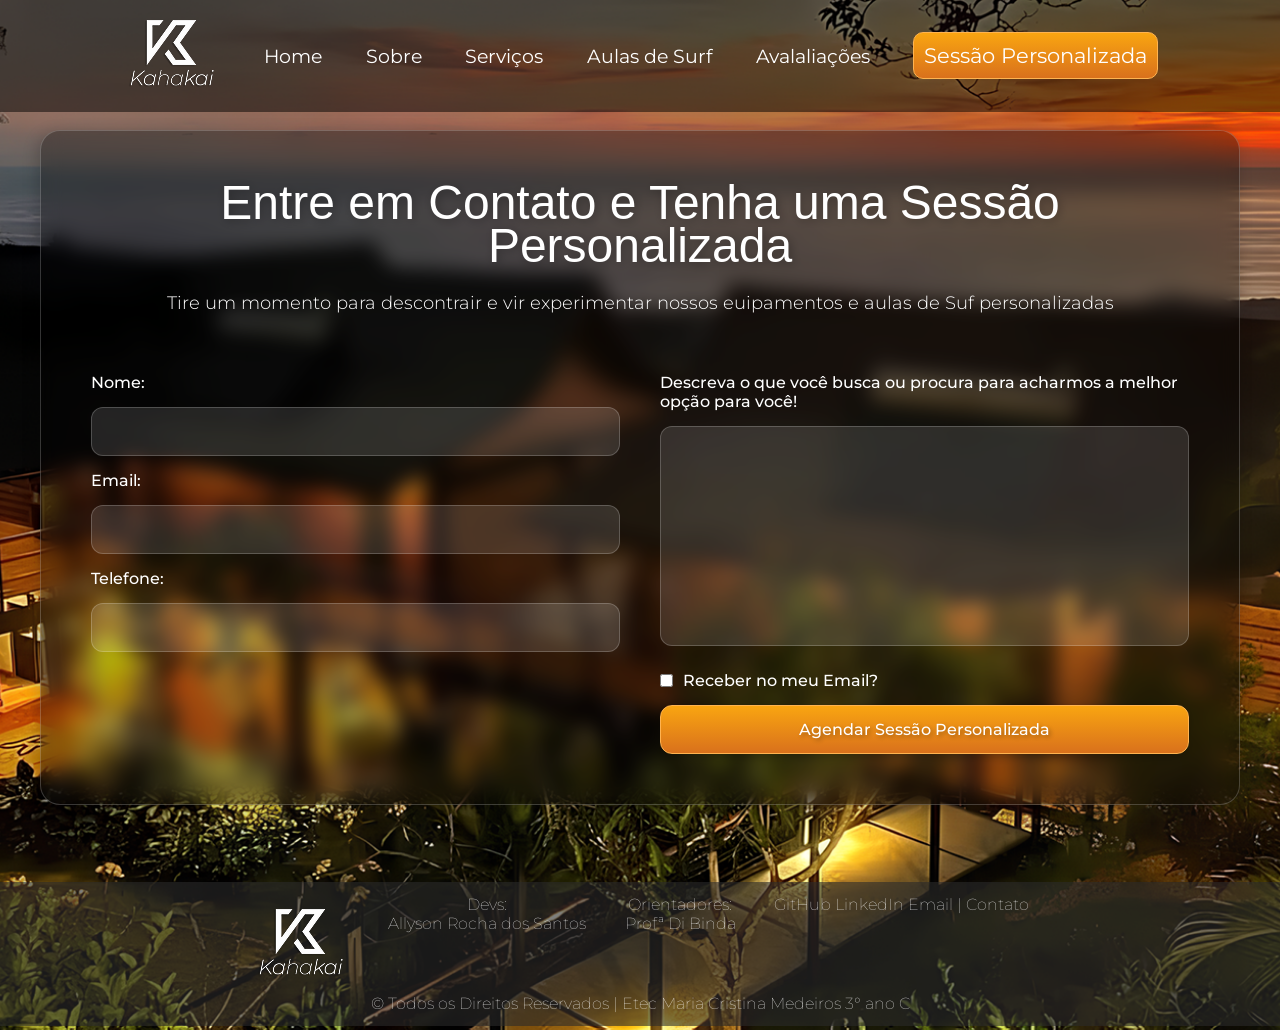
<file: contato.html>
<!DOCTYPE html>
<html lang="pt-br">
<head>
    <meta charset="UTF-8">
    <meta name="viewport" content="width=device-width, initial-scale=1.0">
    <link rel="stylesheet" href="style.css">
    <link rel="preconnect" href="https://fonts.googleapis.com">
    <link rel="preconnect" href="https://fonts.gstatic.com" crossorigin>
    <link href="https://fonts.googleapis.com/css2?family=Cinzel:wght@400..900&display=swap" rel="stylesheet">
    <link rel="preconnect" href="https://fonts.googleapis.com">
    <link rel="preconnect" href="https://fonts.gstatic.com" crossorigin>
    <link href="https://fonts.googleapis.com/css2?family=Montserrat:ital,wght@0,100..900;1,100..900&display=swap" rel="stylesheet">
    <link rel="stylesheet" href="stylebg.css">
    <title>Kahakai</title>
</head>

<body>
    <nav class="menu-navbar">
        <img class="logo" src="assets/imgs/Kahakai - PROTOTIPO GCW 1.png" alt="logo da empresa" srcset="">
        <p class="item-nav"><a href="index.html">Home</a></p>
        <p class="item-nav"><a href="index.html#sobre">Sobre</a></p>
        <p class="item-nav"><a href="index.html#servicos">Serviços</a></p>
        <p class="item-nav"><a href="index.html#aulas-surf">Aulas de Surf</a></p>
        <p class="item-nav"><a href="index.html#avaliacoes">Avalaliações</a></p>
        <button class="btn-reservar" type="button"><a href="contato.html">Sessão Personalizada</a></button>
    </nav>
    <form action="" method="post">
        <h1 style="font-size: 3rem; font-family: 'Google Sans Flex', sans-serif; font-optical-sizing: auto; font-style: normal; font-variation-settings: 'slnt' 0, 'wdth' 100, 'GRAD' 0, 'ROND' 0;">Entre em Contato e Tenha uma Sessão Personalizada</h1>
        <p>Tire um momento para descontrair e vir experimentar nossos euipamentos e aulas de Suf personalizadas</p>

        <div class="column">
            <label for="the-name">Nome:</label>
            <input type="text" name="name" id="the-name">

            <label for="the-email">Email:</label>
            <input type="email" name="email" id="the-email">

            <label for="the-phone">Telefone:</label>
            <input type="tel" name="phone" id="the-phone">
        </select>
        </div>
        <div class="column">
            <label for="the-message">Descreva o que você busca ou procura para acharmos a melhor opção para você!</label>
            <textarea name="message" id="the-message"></textarea>
            <label>
            <input type="checkbox" name="newsletter" value="yes">Receber no meu Email?
            </label>
            <input type="submit" value="Agendar Sessão Personalizada">
        </div>
    </form>

    <footer>
        <div class="footer-comp">
            <div class="footer-itens">
            <img class="logo" src="assets/imgs/Kahakai - PROTOTIPO GCW 1.png" alt="logotipo" srcset="">
            <p class="p-footer">Devs: <br> Allyson Rocha dos Santos
            <p class="p-footer">Orientadores: <br> Profª Di Binda</p>
            <p class="p-footer"><a href="#">GitHub</a> <a href="#">LinkedIn</a> <a href="#">Email | Contato</a></p>
            </div>
            <div>
                <p class="p-footer">© Todos os Direitos Reservados | Etec Maria Cristina Medeiros 3° ano C</p>
            </div>
        </div>
    </footer>
</body>
</html>
</file>
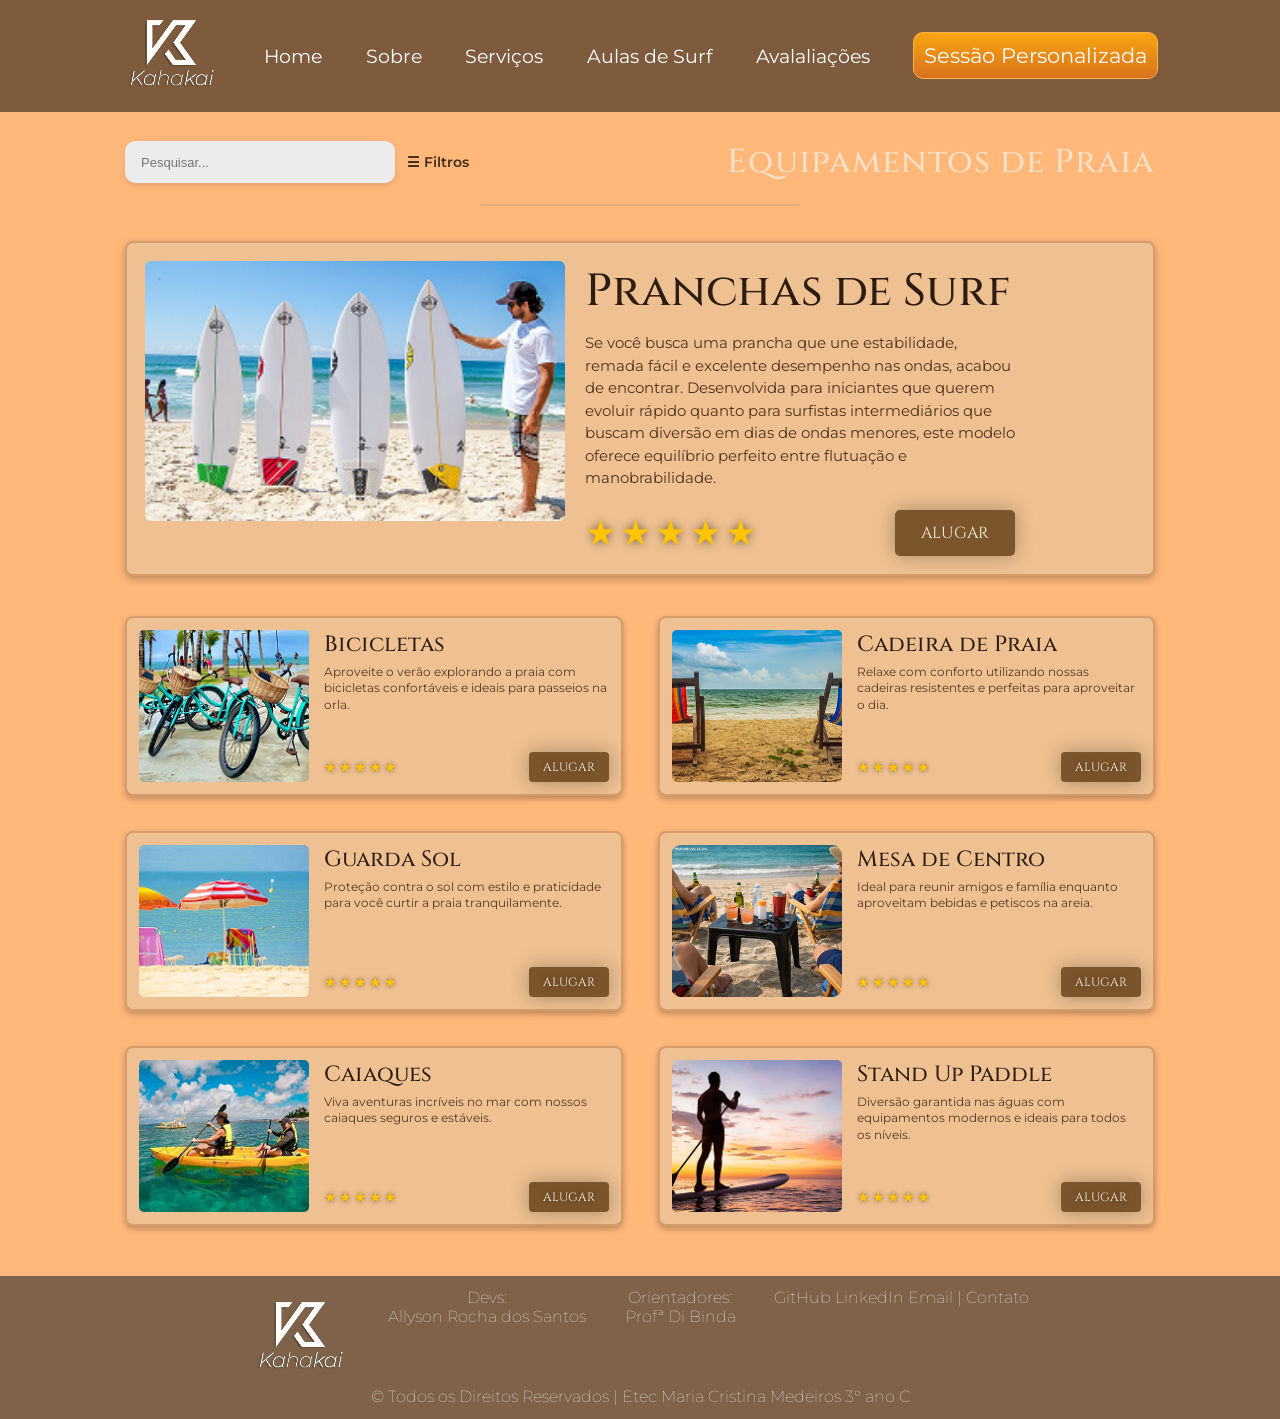
<file: itens-aluguel.html>
<!DOCTYPE html>
<html lang="pt-BR">
<head>
  <meta charset="UTF-8">
    <meta name="viewport" content="width=device-width, initial-scale=1.0">
    <link rel="preconnect" href="https://fonts.googleapis.com">
    <link rel="preconnect" href="https://fonts.gstatic.com" crossorigin>
    <link href="https://fonts.googleapis.com/css2?family=Cinzel:wght@400..900&display=swap" rel="stylesheet">
    <link rel="preconnect" href="https://fonts.googleapis.com">
    <link rel="preconnect" href="https://fonts.gstatic.com" crossorigin>
    <link href="https://fonts.googleapis.com/css2?family=Montserrat:ital,wght@0,100..900;1,100..900&display=swap" rel="stylesheet">
    <title>Kahakai - Aulas de Surf</title>

  <style>

    /* =========================
        RESET
        ========================== */

        *{
        margin:0;
        padding:0;
        box-sizing:border-box;
        }

        html{
        scroll-behavior:smooth;
        }

        body{
        background: #FFB87A;
        font-family:'Montserrat', sans-serif;
        min-height:100vh;
        }

        /* =========================
        NAVBAR FIXA
        ========================== */

        .menu-navbar {
          position: absolute;
          top: 0;
          width: 100%;
          z-index: 1000;
          background-color: transparent;
          display: flex;
          justify-content: space-around;
          align-items: center;
          padding: 0.5% 100px;
          box-sizing: border-box;
          font-size: 1.2rem;
          background-color: rgba(0, 0, 0, 0.5);
          background-blend-mode: darken;
          
        }

        .item-nav a {
          color: #fff;
          text-decoration: none;
          font-family: "Montserrat", sans-serif;
          font-optical-sizing: auto;
          font-weight: 400;
          
        }
        .btn-reservar {
          background: linear-gradient(to top, #D9711C, #F9A511);
          color: #fff;
          font-weight: 400;
          font-size: 1.3rem;
          border-radius: 10px;
          outline: none;
          border: 0.1px solid rgb(255, 179, 80);
          cursor: pointer;
          padding: 10px;
          font-family: "Montserrat", sans-serif;
          font-optical-sizing: auto; 

        }

        #btn-reservar a{
          text-decoration: none;
          outline: none;
          color: #fff;
        }



        /* =========================
        CONTAINER PRINCIPAL
        ========================== */

        .container{
        width:100%;
        max-width:1100px;

        margin:auto;

        /* ESSA PARTE AQUI RESOLVE O NAV
            FICANDO POR CIMA */
        padding:140px 35px 50px;
        }

        /* =========================
        TOPO
        ========================== */

        .topo{
        display:flex;
        justify-content:space-between;
        align-items:center;

        margin-bottom:20px;
        }

        /* Pesquisa */

        .topo-left{
        display:flex;
        align-items:center;
        gap:12px;
        }

        .pesquisa{
        width:270px;
        height:42px;

        border:none;
        outline:none;

        border-radius:10px;

        padding-left:16px;

        background:#ececec;

        font-size:13px;
        color:#555;

        box-shadow:0 2px 5px rgba(0,0,0,0.12);
        }

        /* Filtro */

        .filtro{
        display:flex;
        align-items:center;
        gap:5px;

        color:#3f2c1f;
        font-size:14px;
        font-weight:600;

        cursor:pointer;
        }

        /* =========================
        TITULO
        ========================== */

        .titulo{
        font-family:'Cinzel', serif;
        font-size:33px;
        color:#f6e0c7;
        font-weight:500;
        letter-spacing:1px;
        }

        .linha{
        width:320px;
        height:2px;

        background:#d7a87b;

        margin:0 auto 35px auto;

        opacity:0.7;
        }

        /* =========================
        CARD PRINCIPAL
        ========================== */

        .card-destaque{
        background:#efc192;

        border-radius:8px;

        padding:18px;

        display:flex;
        gap:20px;

        box-shadow:0 3px 8px rgba(0,0,0,0.25);

        margin-bottom:40px;

        border:2px solid #d49d6b;
        }

        /* Imagem principal */

        .card-destaque img{
        width:420px;
        height:260px;

        object-fit:cover;

        border-radius:6px;
        }

        /* Conteúdo */

        .conteudo-destaque{
        display:flex;
        flex-direction:column;
        justify-content:space-between;
        }

        .conteudo-destaque h2{
        font-family:'Cinzel', serif;
        font-size:45px;
        color:#2d1c12;
        font-weight:500;
        margin-bottom:10px;
        }

        .conteudo-destaque p{
        color:#53321d;
        font-size:15px;
        line-height:1.5;
        max-width:430px;
        }

        /* Parte inferior */

        .bottom-card{
        display:flex;
        align-items:center;
        justify-content:space-between;
        margin-top:20px;
        }

        /* Estrelas */

        .stars{
        color:#ffc400;
        font-size:35px;
        letter-spacing:4px;
        text-shadow: 0px 0px 10px rgba(0,0,0,0.55);
        
        }

        /* Botão */

        .btn{
        background:#7d552d;
        color:#fff2df;

        box-shadow: 0px 0px 20px rgba(0,0,0,0.30);

        border:none;

        padding:12px 26px;

        border-radius:5px;

        cursor:pointer;

        font-size:16px;

        transition:0.3s;

        font-family:'Cinzel', serif;
        }

        .btn:hover{
        background:#5e3e1f;
        transform:scale(1.03);
        }

        /* =========================
        GRID DOS CARDS
        ========================== */

        .grid-cards{
        display:grid;

        grid-template-columns:repeat(2, 1fr);

        gap:35px;
        }

        /* =========================
        MINI CARD
        ========================== */

        .mini-card{
        background:#efc192;

        border-radius:8px;

        display:flex;
        gap:15px;

        padding:12px;

        border:2px solid #d49d6b;

        box-shadow:0 3px 6px rgba(0,0,0,0.25);

        /* TODOS DO MESMO TAMANHO */
        height:180px;
        }

        /* Imagem mini */

        .mini-card img{
        width:170px;
        height:100%;

        border-radius:5px;

        object-fit:cover;
        }

        /* Conteúdo mini */

        .mini-conteudo{
        display:flex;
        flex-direction:column;
        justify-content:space-between;

        width:100%;
        height:100%;
        }

        .mini-conteudo h3{
        font-family:'Cinzel', serif;
        font-size:22px;
        color:#2d1c12;
        font-weight:500;
        }

        .mini-conteudo p{
        font-size:12px;
        color:#5a3923;
        line-height:1.4;
        margin-top:5px;
        }

        /* Bottom mini */

        .mini-bottom{
        display:flex;
        justify-content:space-between;
        align-items:center;
        }

        /* Estrelas */

        .mini-stars{
        color:#ffc400;
        font-size:14px;
        letter-spacing:2px;
        text-shadow: 0px 0px 5px rgba(0,0,0,0.55);
        }

        /* Botão */

        .mini-btn{
        background:#7d552d;
        color:#fff2df;

        text-shadow: 0px 0px 10px rgba(0,0,0,0.55);

        box-shadow: 0px 0px 20px rgba(0,0,0,0.30);

        border:none;

        padding:7px 14px;

        border-radius:4px;

        font-size:12px;

        cursor:pointer;

        font-family:'Cinzel', serif;

        transition:0.3s;
        }

        .mini-btn:hover{
        background:#5e3e1f;
        }

        /* =========================
        RESPONSIVO
        ========================== */

        @media(max-width:1000px){

        .menu-navbar{
            gap:18px;
            padding:0 15px;
        }

        .item-nav{
            display:none;
        }

        .card-destaque{
            flex-direction:column;
        }

        .card-destaque img{
            width:100%;
            height:320px;
        }

        .grid-cards{
            grid-template-columns:1fr;
        }

        .titulo{
            font-size:24px;
        }

        .mini-card{
            height:190px;
        }

        }

        @media(max-width:700px){

        .topo{
            flex-direction:column;
            gap:20px;
        }

        .topo-left{
            width:100%;
            flex-direction:column;
        }

        .pesquisa{
            width:100%;
        }

        .conteudo-destaque h2{
            font-size:32px;
        }

        .stars{
            font-size:28px;
        }

        .mini-card{
            flex-direction:column;
            height:auto;
        }

        .mini-card img{
            width:100%;
            height:220px;
        }

        }

        footer{
            font-family: "Montserrat", serif;
            font-weight: 100;
            text-align: center;
            color: #ffffff;
            padding-top: 1%;
            padding-bottom: 1%;
            background-color: rgba(43, 43, 43, 0.60);
        }

        .footer-comp{
            justify-content: center;
            text-align: center;
            align-items: center;
        }

        footer a{
            color: #ffffff;
            text-decoration: none;
            outline: none;
        }

        .footer-itens{
            display: flex;
            flex-direction: row;
            text-align: center;
            justify-content: center;
            gap: 3%;
            
        }


  </style>
</head>

<body>
    <nav class="menu-navbar">
        <img class="logo" src="assets/imgs/Kahakai - PROTOTIPO GCW 1.png" alt="logo da empresa" srcset="">
        <p class="item-nav"><a href="index.html">Home</a></p>
        <p class="item-nav"><a href="index.html#sobre">Sobre</a></p>
        <p class="item-nav"><a href="index.html#servicos">Serviços</a></p>
        <p class="item-nav"><a href="index.html#aulas-surf">Aulas de Surf</a></p>
        <p class="item-nav"><a href="index.html#avaliacoes">Avalaliações</a></p>
        <button class="btn-reservar" id="btn-reservar" type="button"><a href="contato.html">Sessão Personalizada</a></button>
    </nav>
  <!-- =========================
       CONTAINER GERAL
  ========================== -->

  <div class="container">

    <!-- =========================
         TOPO DA PÁGINA
    ========================== -->

    <div class="topo">

      <!-- Lado esquerdo -->
      <div class="topo-left">

        <!-- Campo de pesquisa -->
        <input 
          type="text" 
          class="pesquisa" 
          placeholder="Pesquisar..."
        >

        <!-- Botão de filtros -->
        <div class="filtro">
          ☰ Filtros
        </div>

      </div>

      <!-- Título -->
      <h1 class="titulo">
        Equipamentos de Praia
      </h1>

    </div>

    <!-- Linha decorativa -->
    <div class="linha"></div>



    <!-- =========================
         CARD PRINCIPAL
    ========================== -->

    <div class="card-destaque">

      <!-- Imagem -->
      <img 
        src="assets/imgs/pranchas-card.png"
        alt="Pranchas de surf"
      >

      <!-- Conteúdo -->
      <div class="conteudo-destaque">

        <div>

          <!-- Título -->
          <h2>Pranchas de Surf</h2>

          <!-- Descrição -->
          <p>
            Se você busca uma prancha que une estabilidade,
            remada fácil e excelente desempenho nas ondas,
            acabou de encontrar. Desenvolvida para iniciantes
            que querem evoluir rápido quanto para surfistas
            intermediários que buscam diversão em dias de
            ondas menores, este modelo oferece equilíbrio
            perfeito entre flutuação e manobrabilidade.
          </p>

        </div>

        <!-- Parte inferior -->
        <div class="bottom-card">

          <!-- Avaliação -->
          <div class="stars">
            ★★★★★
          </div>

          <!-- Botão -->
          <button class="btn">
            ALUGAR
          </button>

        </div>

      </div>

    </div>



    <!-- =========================
         GRID DOS CARDS PEQUENOS
    ========================== -->

    <div class="grid-cards">

      <!-- CARD 1 -->
      <div class="mini-card">

        <img 
          src="assets/imgs/bikespraia-card.png" 
          alt="Bicicletas"
        >

        <div class="mini-conteudo">

          <div>
            <h3>Bicicletas</h3>

            <p>
              Aproveite o verão explorando a praia
              com bicicletas confortáveis e ideais
              para passeios na orla.
            </p>
          </div>

          <div class="mini-bottom">

            <div class="mini-stars">
              ★★★★★
            </div>

            <button class="mini-btn">
              ALUGAR
            </button>

          </div>

        </div>

      </div>



      <!-- CARD 2 -->
      <div class="mini-card">

        <img 
          src="assets/imgs/cadeiras-card.png" 
          alt="Cadeira de praia"
        >

        <div class="mini-conteudo">

          <div>
            <h3>Cadeira de Praia</h3>

            <p>
              Relaxe com conforto utilizando nossas
              cadeiras resistentes e perfeitas para
              aproveitar o dia.
            </p>
          </div>

          <div class="mini-bottom">

            <div class="mini-stars">
              ★★★★★
            </div>

            <button class="mini-btn">
              ALUGAR
            </button>

          </div>

        </div>

      </div>



      <!-- CARD 3 -->
      <div class="mini-card">

        <img 
          src="assets/imgs/guardasois-card.png" 
          alt="Guarda Sol"
        >

        <div class="mini-conteudo">

          <div>
            <h3>Guarda Sol</h3>

            <p>
              Proteção contra o sol com estilo e
              praticidade para você curtir a praia
              tranquilamente.
            </p>
          </div>

          <div class="mini-bottom">

            <div class="mini-stars">
              ★★★★★
            </div>

            <button class="mini-btn">
              ALUGAR
            </button>

          </div>

        </div>

      </div>



      <!-- CARD 4 -->
      <div class="mini-card">

        <img 
          src="assets/imgs/mesas.png" 
          alt="Mesa de centro"
        >

        <div class="mini-conteudo">

          <div>
            <h3>Mesa de Centro</h3>

            <p>
              Ideal para reunir amigos e família
              enquanto aproveitam bebidas e petiscos
              na areia.
            </p>
          </div>

          <div class="mini-bottom">

            <div class="mini-stars">
              ★★★★★
            </div>

            <button class="mini-btn">
              ALUGAR
            </button>

          </div>

        </div>

      </div>



      <!-- CARD 5 -->
      <div class="mini-card">

        <img 
          src="assets/imgs/caiaque-card.png" 
          alt="Caiaques"
        >

        <div class="mini-conteudo">

          <div>
            <h3>Caiaques</h3>

            <p>
              Viva aventuras incríveis no mar
              com nossos caiaques seguros e
              estáveis.
            </p>
          </div>

          <div class="mini-bottom">

            <div class="mini-stars">
              ★★★★★
            </div>

            <button class="mini-btn">
              ALUGAR
            </button>

          </div>

        </div>

      </div>



      <!-- CARD 6 -->
      <div class="mini-card">

        <img 
          src="assets/imgs/StandUpPaddl-card.png" 
          alt="Stand Up Paddle"
        >

        <div class="mini-conteudo">

          <div>
            <h3>Stand Up Paddle</h3>

            <p>
              Diversão garantida nas águas com
              equipamentos modernos e ideais para
              todos os níveis.
            </p>
          </div>

          <div class="mini-bottom">

            <div class="mini-stars">
              ★★★★★
            </div>

            <button class="mini-btn">
              ALUGAR
            </button>

          </div>

        </div>

      </div>

    </div>

  </div>
  <footer>
        <div class="footer-comp">
            <div class="footer-itens">
            <img class="logo" src="assets/imgs/Kahakai - PROTOTIPO GCW 1.png" alt="logotipo" srcset="">
            <p class="p-footer">Devs: <br> Allyson Rocha dos Santos
            <p class="p-footer">Orientadores: <br> Profª Di Binda</p>
            <p class="p-footer"><a href="#">GitHub</a> <a href="#">LinkedIn</a> <a href="#">Email | Contato</a></p>
            </div>
            <div>
                <p class="p-footer">© Todos os Direitos Reservados | Etec Maria Cristina Medeiros 3° ano C</p>
            </div>
        </div>
</body>
</html>
</file>
<file: style.css>
html {
  scroll-behavior: smooth;
}

* {
    margin: 0;
    padding: 0;
    box-sizing: border-box;
}



button a {
    text-decoration: none;
    outline: none;
    color: #fff;
}

body {
    background-color: #FFD6B1;
    
}

.sec-experiencias {
    background-color: #f1a969;
    padding: 15px;
}

.hero {
    background-image: url(assets/imgs/FundoQuiosque\ 1.png);
    background-size: cover;
    background-position: center;
    background-repeat: no-repeat;
    height: 100vh;
    display: flex;
    align-items: center;
    justify-content: center;
    background-color: rgba(0, 0, 0, 0.5);
    background-blend-mode: darken;
}

.hero-conteudo {
    text-align: center;
    color: white;
}

.menu-navbar {
    position: fixed;
    top: 0;
    width: 100%;
    z-index: 1000;
    background-color: transparent;
    display: flex;
    justify-content: space-around;
    align-items: center;
    padding: 0.5% 100px;
    box-sizing: border-box;
    font-size: 1.2rem;
    background-color: rgba(0, 0, 0, 0.5);
    background-blend-mode: darken;
    
}

.item-nav a {
    color: #fff;
    text-decoration: none;
    font-family: "Montserrat", sans-serif;
    font-optical-sizing: auto;
    font-weight: 400;
    
}

.btn-reservar {
    background: linear-gradient(to top, #D9711C, #F9A511);
    color: #fff;
    font-weight: 400;
    font-size: 1.3rem;
    border-radius: 10px;
    outline: none;
    border: 0.1px solid rgb(255, 179, 80);
    cursor: pointer;
    padding: 10px;
    font-family: "Montserrat", sans-serif;
    font-optical-sizing: auto; 
}

h1 {
    font-family: "Cinzel", serif;
    font-weight: 300;
    font-size: 5.3rem;
    font-style: normal;
    margin: 0px 200px 0px 200px;
    line-height: 0.9;
}

h3 {
    font-size: 1.9rem;
    font-weight: 200;
    font-style: normal;
    margin: 0px 200px 0px 200px;
    padding: 30px;
}


.p-headline {
    color: #fff;
    font-family: "Montserrat", serif;
}

.btn-agendar {
    background: linear-gradient(to top, #D9711C, #F9A511);
    color: #fff;
    font-weight: 400;
    font-size: 1.3rem;
    border-radius: 10px;
    outline: none;
    border: 0.1px solid rgb(255, 179, 80);
    cursor: pointer;
    padding: 10px;
    margin-right: 1%;
    font-family: "Montserrat", sans-serif;
    font-optical-sizing: auto;
    text-shadow: 2px 2px 4px rgba(0, 0, 0, 0.5);
    box-shadow: -3px 3px 10px rgba(0, 0, 0, 0.20);
}

.btn-equipamentos {
    background: none;
    border: none;
    font: inherit;
    cursor: pointer;
    color: #ffffff;
    font-weight: bold;
    background-color: rgba(255, 255, 255, 0.2); 
    border: 1px solid rgba(255, 255, 255, 0.4); 
    font-family: "Montserrat", sans-serif;
    font-optical-sizing: auto;
    font-weight: 400;
    font-size: 1.3rem;
    margin-left: 1%;
    padding: 10px;
    border-radius: 10px;
    text-shadow: 2px 2px 4px rgba(0, 0, 0, 0.5);
    box-shadow: -3px 3px 10px rgba(0, 0, 0, 0.20);
}



/* ==================================SECTION SOBRE====================================== */

.container-principal{
    display: grid;
    grid-template-columns: 2fr 1fr;
    gap: 15px;
    align-items: center;
}

.bloco-imagens {
    display: flex;
    flex-direction: column;
    gap: 15px;
    margin: 10px 100px 80px 0px;
}

.bloco-imagens img {
    width: 100%;
    height: auto;
}



h4{
    color: #000;
    font-family: "Cinzel", serif;
    font-weight: 200;
    font-size: 1.7rem;
    font-style: normal;
    margin: 30px auto 8px auto;
    text-align: center;
}

.tag-section {
    font-family: "Google Sans Flex", sans-serif;
    font-optical-sizing: auto;
    font-weight: 300;
    font-style: normal;
    font-variation-settings:
    "slnt" 0,
    "wdth" 100,
    "GRAD" 0,
    "ROND" 0;
}

.linha-tag {
    border: none;
    height: 0.8px;
    background-color: black;
    width: 280px;
    margin: auto;
}

.linha-tag-card {
    border: none;
    height: 0.8px;
    background-color: rgb(234, 234, 234);
    width: 280px;
    margin: auto;
    box-shadow: 0px 0px 5px rgba(0, 0, 0, 0.20);
}

.card-text{
    font-family: "Google Sans Flex", Arial, Helvetica, sans-serif;
    font-size: 2rem;
    color: #ffecde;
    text-shadow: 0px 0px 10px rgba(0, 0, 0, 0.50);
    font-weight: 400;
    font-style: normal;
}

.linha-section {
    border: none;
    height: 3px;
    box-shadow: 0px 2px 3px rgba(0, 0, 0, 0.30);
    background: linear-gradient(to top, #D9711C, #F9A511);
}

.pos-headline {
    font-family: "Google Sans Flex", sans-serif;
    font-optical-sizing: auto;
    font-weight: 500;
    font-style: normal;
    font-variation-settings:
    "slnt" 0,
    "wdth" 100,
    "GRAD" 0,
    "ROND" 0;
    font-size: 3.5rem;
    font-style: normal;
    margin: 80px 0px 0px 200px;
    line-height: 1;
}

.paragrafo-phead {
    font-family: "Montserrat", serif;
    font-weight: 300;
    font-size: 1.5rem;
    margin: 10px 50px 0px 200px;
}

.linha-tag-bruno {
    width: 20%;
    border: none;
    height: 0.8px;
    background-color: black;
    margin: 3% auto 1% 200px;
}

.imgs-bruno {
    display: flex;
    flex-direction: row;
    width: 80%;
    gap: 10px;
    justify-content: space-around;
    margin: 3% auto 5px 140px;
}

.foto-bruno {
    width: 20%;
    height: auto;
    border-radius: 23px;
    box-shadow: -1px 1px 20px rgba(0, 0, 0, 0.60);
}

.pos-headline-bruno {
    font-family: "Google Sans Flex", sans-serif;
    font-optical-sizing: auto;
    font-weight: 500;
    font-style: normal;
    font-variation-settings:
    "slnt" 0,
    "wdth" 100,
    "GRAD" 0,
    "ROND" 0;
    margin: 0% auto 1% 170px;
    padding: 0px auto 1px auto;
    font-size: 3rem;
    font-style: normal;
}

.paragrafo-phead-bruno {
    font-family: "Montserrat", serif;
    font-weight: 300;
    font-size: 1.2rem;
    margin: 10px 80px 0px 200px;
}


#sec-xp{
    color: #ffffff;
    width: 25%;
    border-radius: 5px;
    text-shadow: -2px 2px 5px rgba(0, 0, 0, 0.40);
    box-shadow: 0px 0px 10px rgba(0, 0, 0, 0.25);
}



#linha-xp {
    background-color: #ffffff;
    width: 3
    25%;
}

.item-sobre {
    font-family: "Google Sans Flex", sans-serif;
    font-optical-sizing: auto;
    font-weight: 300;
    font-style: normal;
    font-variation-settings:
    "slnt" 0,
    "wdth" 100,
    "GRAD" 0,
    "ROND" 0;
    padding: 1%;
}

.conteiner-item-sobre {
    /* margin: 50px 0px 50px 20px; */
    padding: 50px 0px 50px 20px;;
}


.grid-cards{
    display: flex;
    margin: 1% 10%;
    align-items: center;
    justify-content: center;
    
    
}

.card {
    display: flex;
    flex-direction: column;
    margin: 50px auto 50px auto;
    border-radius: 15px;
    border: 1px solid rgb(255, 223, 159);
    box-shadow: -3px 3px 10px rgba(0, 0, 0, 0.30);
    background-color: #E07C1A;
}

.botoes-xp{
    display: flex;
    justify-content: center;
    padding: 15px;
}


#escolasurf {
    color: #ffffff;
    width: 43%;
    border-radius: 5px;
    text-shadow: -2px 2px 5px rgba(0, 0, 0, 0.20);
}

#linhasurf{
    background-color: #ffffff;
    width: 10%;
}

.responsive {
    display: flex;
    flex-direction: row;
    margin: 3% 10%;
    justify-content: space-around;
}

.img-galeria{
    width: 100%;
    height: auto;
    border: 2px solid rgb(255, 202, 145);
    box-shadow: 0px 0px 20px rgba(0, 0, 0, 0.30);
    border-radius: 10px;
}

#galeria-sec {
    color: #402f00;
    font-family: "Google Sans Flex", sans-serif;
    font-optical-sizing: auto;
    font-weight: 300;
    font-style: normal;
    font-variation-settings:
    "slnt" 0,
    "wdth" 100,
    "GRAD" 0,
    "ROND" 0;
}





.sec-surf {
    background-image: url(assets/imgs/img-fundoaulas.png);
    background-size: cover;
    background-position: center;
    background-repeat: no-repeat;
    height: 100vh;
    background-color: rgba(0, 0, 0, 0.3);
    background-blend-mode: darken;
}

.conteiner-princial-surf{
    display: grid;
    grid-template-columns: 2fr 1fr;
    gap: 15px;
    align-items: center;
}


.txts-secsurf{
    color: #ffffff;
    display: flex;
    flex-direction: column;
}

#titulosurf{
    color: #ffffff;
    margin: 10px 40% 0px 175px;
    font-family: "Google Sans Flex", sans-serif;
    font-optical-sizing: auto;
    font-weight: 500;
    font-style: normal;
    font-variation-settings:
    "slnt" 0,
    "wdth" 100,
    "GRAD" 0,
    "ROND" 0;
}

#p-surf{
    font-family: "Montserrat", serif;
    font-weight: 300;
    font-size: 1.5rem;
    margin: 10px 50% 0px 200px;
}

.itens-de-surf {
    margin-top: 12%;
}

.item-surf {
    color: #ffffff;
    font-family: "Cinzel", serif;
    font-weight: 100;
    font-size: 1.8rem;
    padding: 0.5%;
}

.botoes-section-surf{
    margin-top: 60%;
}

.sec-avaliacao{
    background-color: #eba161;
    padding: 1%;
}

.avaliacao {
    width: 22%;
    height: auto;
}

.card-avaliacao{
    display: flex;
    flex-direction: row;
    justify-content: space-around;
    margin: 2% 5% 1% 5%;
}


/*=================================  FOOTER  ==========================================*/

footer{
    font-family: "Montserrat", serif;
    font-weight: 100;
    text-align: center;
    color: #ffffff;
    padding-top: 1%;
    padding-bottom: 1%;
    background-color: rgba(43, 43, 43, 0.60);
}   

.footer-comp{
    justify-content: center;
    text-align: center;
    align-items: center;
}

footer a{
    color: #ffffff;
    text-decoration: none;
    outline: none;
}

.footer-itens{
    display: flex;
    flex-direction: row;
    text-align: center;
    justify-content: center;
    gap: 3%;
    
}

/* ================================== FORMULÁRIO ================================== */

form {
    max-width: 1200px;
    margin: 130px auto 6% auto;
    padding: 50px;
    display: grid;
    grid-template-columns: 1fr 1fr;
    gap: 40px;

    background: rgba(0, 0, 0, 0.30);
    backdrop-filter: blur(10px);

    border: 1px solid rgba(255, 255, 255, 0.20);

    border-radius: 20px;

    box-shadow: -3px 3px 15px rgba(0, 0, 0, 0.20);
}

form h1 {
    grid-column: span 2;

    margin: 0;
    text-align: center;

    font-family: "Cinzel", serif;
    font-size: 4rem;
    font-weight: 300;
    color: #ffffff;

    text-shadow: 2px 2px 10px rgba(0,0,0,0.3);
}

form p {
    grid-column: span 2;

    text-align: center;

    font-family: "Montserrat", sans-serif;
    font-size: 1.1rem;
    font-weight: 300;

    color: #fff;

    margin-top: -15px;
    margin-bottom: 20px;
}

.column {
    display: flex;
    flex-direction: column;
    gap: 15px;
}

form label {
    font-family: "Montserrat", sans-serif;
    color: #fff;
    font-size: 1rem;
    font-weight: 500;
}

form input,
form select,
form textarea {
    width: 100%;

    padding: 14px;

    border-radius: 12px;

    border: 1px solid rgba(255,255,255,0.2);

    background: rgba(255,255,255,0.12);

    color: #fff;

    font-family: "Montserrat", sans-serif;
    font-size: 1rem;

    outline: none;

    transition: 0.3s ease;
}

form input::placeholder,
form textarea::placeholder {
    color: rgba(255,255,255,0.7);
}

form input:focus,
form select:focus,
form textarea:focus {
    border: 1px solid #F9A511;

    box-shadow: 0px 0px 12px rgba(249, 165, 17, 0.4);

    background: rgba(255,255,255,0.18);
}

form textarea {
    resize: none;
    min-height: 220px;
}

form select option {
    color: #000;
}

form input[type="checkbox"] {
    width: auto;
    margin-right: 10px;
    accent-color: #F9A511;
}

form label:has(input[type="checkbox"]) {
    display: flex;
    align-items: center;

    margin-top: 10px;
}

form input[type="submit"] {
    background: linear-gradient(to top, #D9711C, #F9A511);

    border: 0.1px solid rgb(255, 179, 80);

    color: #fff;

    font-weight: 500;

    cursor: pointer;

    transition: 0.3s ease;

    text-shadow: 2px 2px 4px rgba(0,0,0,0.3);

    box-shadow: -3px 3px 10px rgba(0,0,0,0.20);
}

form input[type="submit"]:hover {
    transform: translateY(-3px);

    box-shadow: -3px 6px 18px rgba(0,0,0,0.25);

    filter: brightness(1.05);
}

/* ================================== RESPONSIVO ================================== */

@media (max-width: 900px) {

    form {
        grid-template-columns: 1fr;

        padding: 30px;

        margin: 40px 20px;
    }

    form h1,
    form p {
        grid-column: span 1;
    }

    form h1 {
        font-size: 2.8rem;
    }
}
</file>
<file: stylebg.css>
body{
    background-image: url(assets/imgs/FundoQuiosque\ 1.png);
    background-image: url(assets/imgs/FundoQuiosque\ 1.png);
    background-size: cover;
    background-position: center;
    background-repeat: no-repeat;
    height: 100vh;
}
</file>
